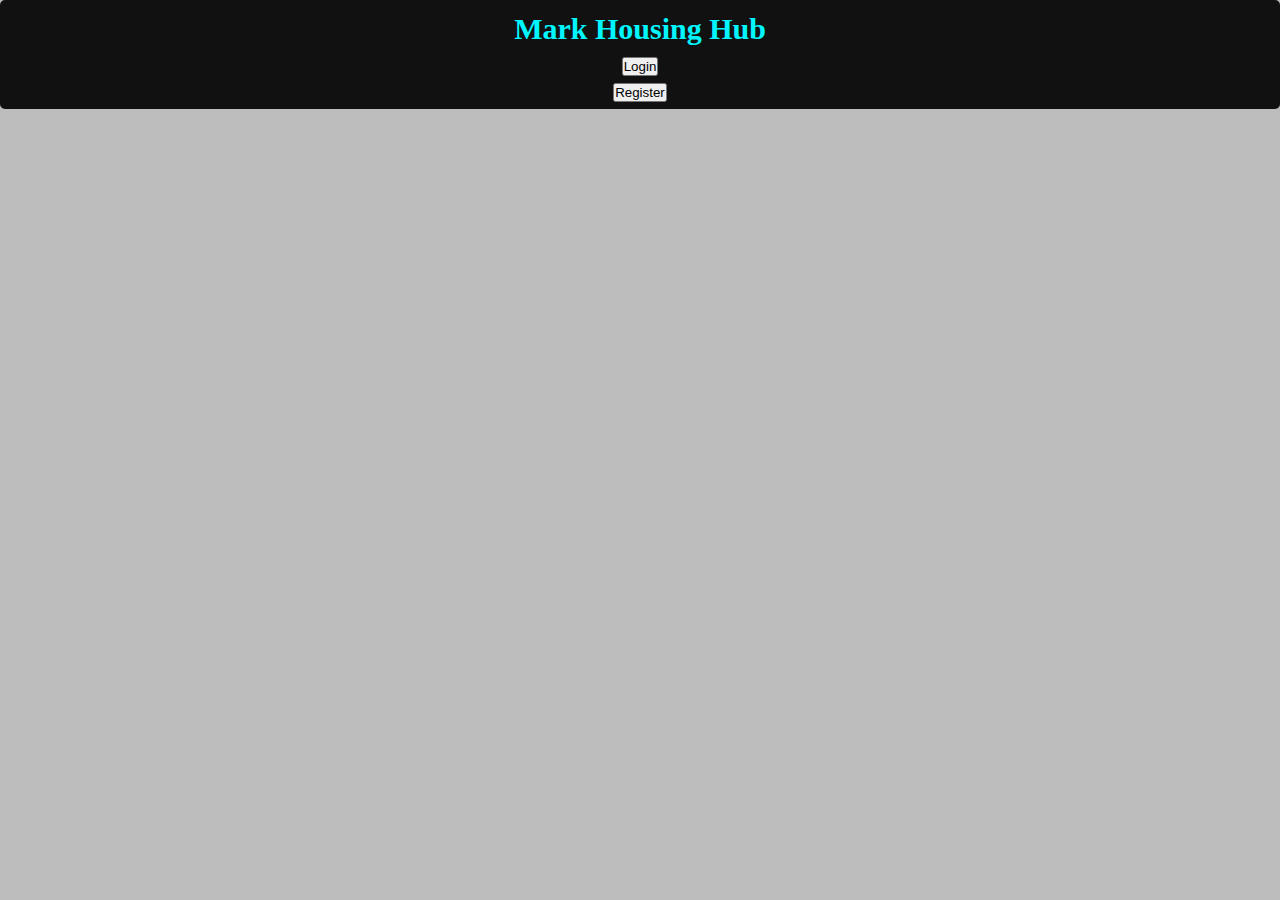
<file: index.html>
<!DOCTYPE html>
<html lang="en">
<head>
    <meta charset="UTF-8">
    <meta name="viewport" content="width=device-width, initial-scale=1.0">
    <title>cat 2</title>
    <link rel="stylesheet" href="style.css">
</head>
<body class="body">

    <header class="header">
        <h1>Mark Housing Hub</h1>
        <nav>
            <ul>
                <li><button onclick="location.href='login.html'">Login</button>  </li>
                <li><button onclick="location.href='register.html'">Register</button>  </li>
            </ul>
        </nav>
    </header>
    
</body>
</html>
</file>
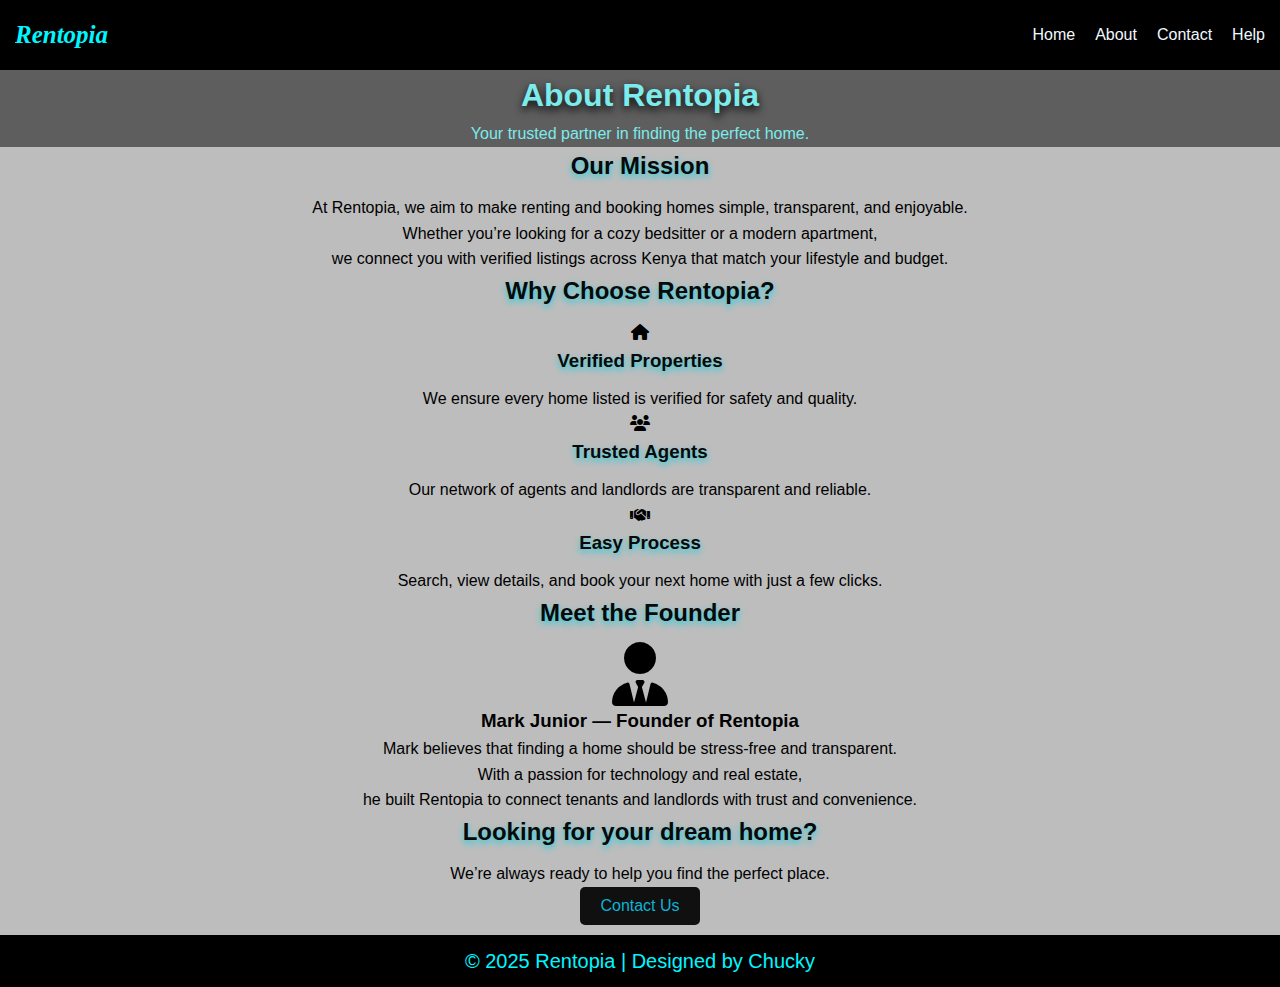
<file: about.html>
<!DOCTYPE html>
<html lang="en">
<head>
    <meta charset="UTF-8">
    <meta name="viewport" content="width=device-width, initial-scale=1.0">
    <title>about</title>
     <link rel="stylesheet" href="https://cdnjs.cloudflare.com/ajax/libs/font-awesome/6.5.0/css/all.min.css"/>

    <link rel="stylesheet" href="style.css"> 
</head>
<body class="body">

     <!--Navigation-->
    <header class="navbar">
      
        <div class="logo">Rentopia</div>
        <nav class="nav-links">
            <a href="home.html">Home</a>
            <a href="about.html">About</a>
            <a href="contact.html">Contact</a>
            <a href="help.html">Help</a>
        </nav>
    </header>

    <section class="welcome">
        <h1>About Rentopia</h1>
        <p>Your trusted partner in finding the perfect home.</p>
    </section>

    <section class="about-content">
        <h2>Our Mission</h2>
        <p>
            At Rentopia, we aim to make renting and booking homes simple, transparent, and enjoyable.<br> 
            Whether you’re looking for a cozy bedsitter or a modern apartment,<br> we connect you with 
            verified listings across Kenya that match your lifestyle and budget.
        </p>
    </section>

  <!--why-choose-us-->
    <section class="why-choose-us">
        <h2>Why Choose Rentopia?</h2>
        <div class="features">
            <div class="feature">
            <i class="fa fa-house"></i>
            <h3>Verified Properties</h3>
            <p>We ensure every home listed is verified for safety and quality.</p>
            </div>

            <div class="feature">
            <i class="fa fa-users"></i>
            <h3>Trusted Agents</h3>
            <p>Our network of agents and landlords are transparent and reliable.</p>
            </div>

            <div class="feature">
            <i class="fa fa-handshake"></i>
            <h3>Easy Process</h3>
            <p>Search, view details, and book your next home with just a few clicks.</p>
            </div>
        </div>
    </section>

    <section class="team">
        <h2>Meet the Founder</h2>
        <div class="founder">
            <i class="fa fa-user-tie fa-4x"></i>
            <h3><strong>Mark Junior</strong> — Founder of Rentopia</h3>
            <p>Mark believes that finding a home should be stress-free and transparent.<br> 
            With a passion for technology and real estate,<br> he built Rentopia to connect 
            tenants and landlords with trust and convenience.</p>
        </div>
    </section>

    <section class="contact-cta">
        <h2>Looking for your dream home?</h2>
        <p>We’re always ready to help you find the perfect place.</p>
        <a href="contact.html"><button class="contact-button">Contact Us</button></a>
    </section>


    <!--footer-->
    <footer class="footer">
        <p>&copy; 2025 Rentopia | Designed by Chucky</p>
    </footer>
    
</body>
</html>
</file>
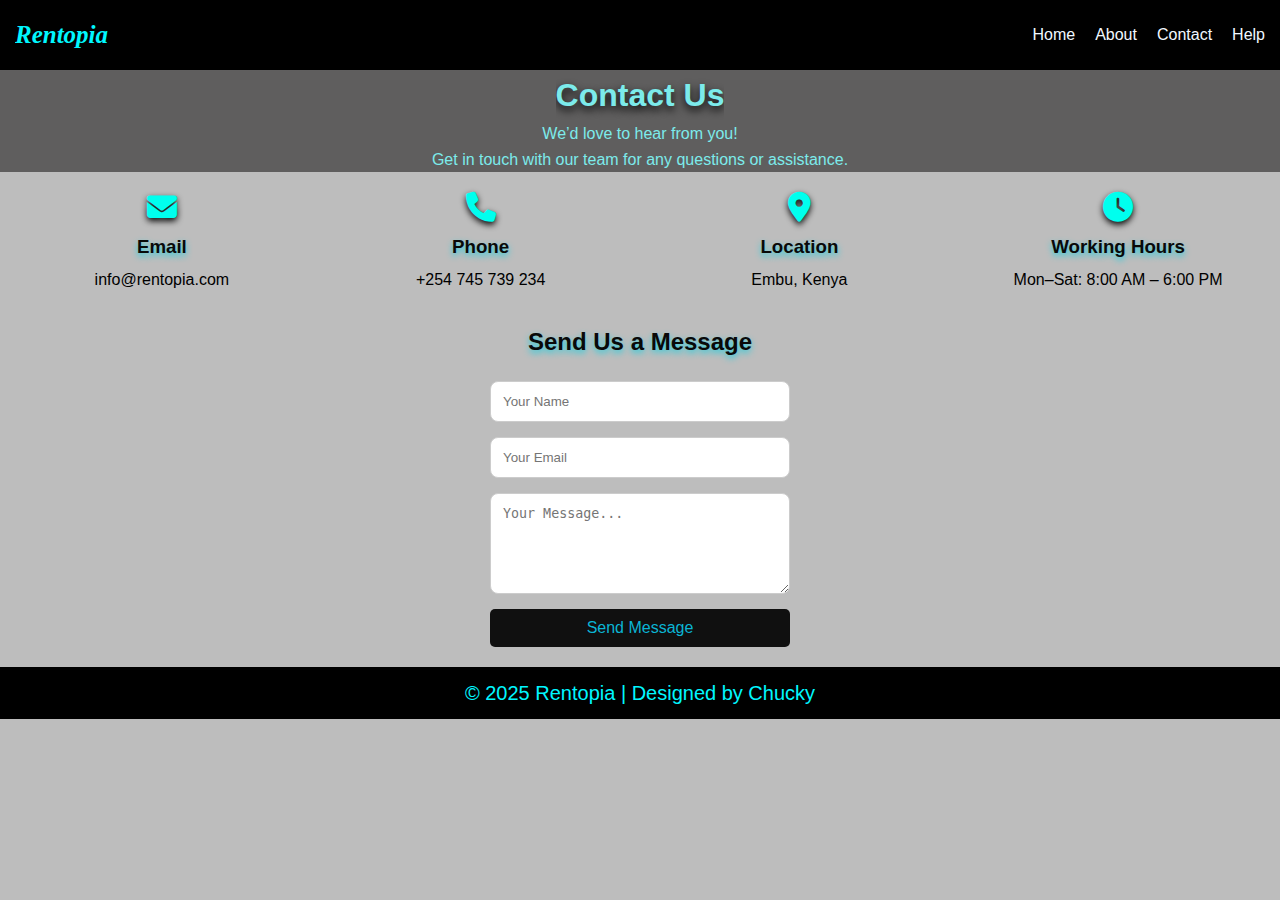
<file: contact.html>
<!DOCTYPE html>
<html lang="en">
<head>
    <meta charset="UTF-8">
    <meta name="viewport" content="width=device-width, initial-scale=1.0">
    <title>contact</title>
    <link rel="stylesheet" href="https://cdnjs.cloudflare.com/ajax/libs/font-awesome/6.5.0/css/all.min.css"/>

    <link rel="stylesheet" href="style.css">
</head>
<body class="body">

     <!--Navigation-->
    <header class="navbar">
      
        <div class="logo">Rentopia</div>
        <nav class="nav-links">
            <a href="home.html">Home</a>
            <a href="about.html">About</a>
            <a href="contact.html">Contact</a>
            <a href="help.html">Help</a>
        </nav>
    </header>

    <section class="welcome">
        <h1 class="anime-h1">Contact Us</h1>
        <p class="anime-p">We’d love to hear from you!<br> Get in touch with our team for any questions or assistance.</p>
    </section>

    <section class="contact-info">
        <div class="info-box">
            <i class="fa fa-envelope"></i>
            <h3>Email</h3>
            <p>info@rentopia.com</p>
        </div>

        <div class="info-box">
            <i class="fa fa-phone"></i>
            <h3>Phone</h3>
            <p>+254 745 739 234</p>
        </div>

        <div class="info-box">
            <i class="fa fa-location-dot"></i>
            <h3>Location</h3>
            <p>Embu, Kenya</p>
        </div>

        <div class="info-box">
            <i class="fa fa-clock"></i>
            <h3>Working Hours</h3>
            <p>Mon–Sat: 8:00 AM – 6:00 PM</p>
        </div>
    </section>

    <section class="contact-form">
        <h2>Send Us a Message</h2>
        <form>
            <input type="text" name="name" placeholder="Your Name" required>
            <input type="email" name="email" placeholder="Your Email" required>
            <textarea name="message" rows="5" placeholder="Your Message..." required></textarea>
            <button type="submit" class="btn">Send Message</button>
        </form>
    </section>


    <!--footer-->
    <footer class="footer">
        <p>&copy; 2025 Rentopia | Designed by Chucky</p>
    </footer>
    
</body>
</html>
</file>
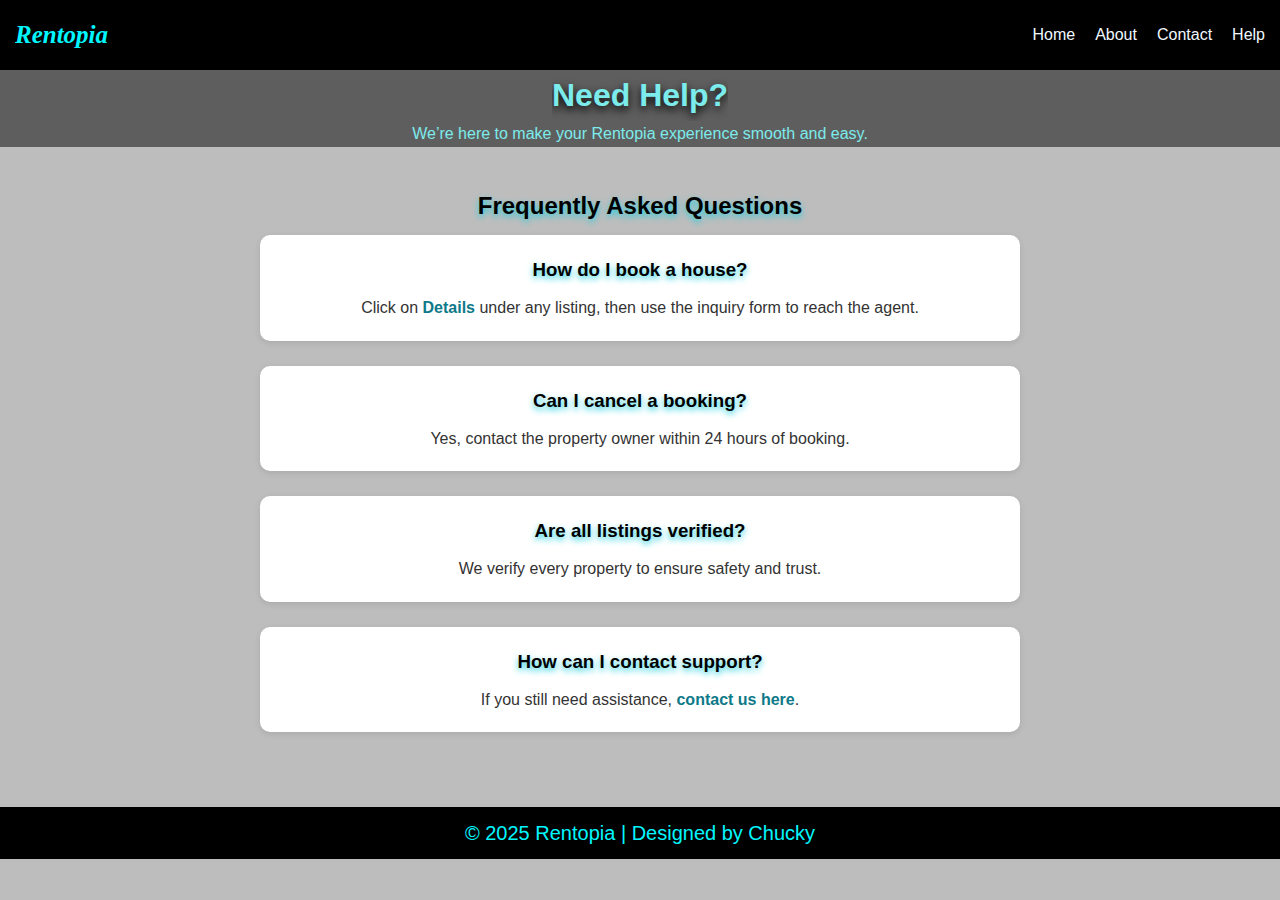
<file: help.html>
<!DOCTYPE html>
<html lang="en">
<head>
    <meta charset="UTF-8">
    <meta name="viewport" content="width=device-width, initial-scale=1.0">
    <title>help</title>
     <link rel="stylesheet" href="https://cdnjs.cloudflare.com/ajax/libs/font-awesome/6.5.0/css/all.min.css"/>

    <link rel="stylesheet" href="style.css">
</head>
<body class="body">

     <!--Navigation-->
    <header class="navbar">
      
        <div class="logo">Rentopia</div>
        <nav class="nav-links">
            <a href="home.html">Home</a>
            <a href="about.html">About</a>
            <a href="contact.html">Contact</a>
            <a href="help.html">Help</a>
        </nav>
    </header>

    <!-- Help Header -->
    <section class="welcome">
        <h1 class="anime-h1">Need Help?</h1>
        <p class="anime-p">We’re here to make your Rentopia experience smooth and easy.</p>
    </section>

    <!-- FAQs Section -->
    <section class="faqs">
        <h2>Frequently Asked Questions</h2>
        <div class="faq-item">
            <h3>How do I book a house?</h3>
            <p>Click on <a href="home.html"><b>Details</b></a> under any listing, then use the inquiry form to reach the agent.</p>
        </div>
        <div class="faq-item">
            <h3>Can I cancel a booking?</h3>
            <p>Yes, contact the property owner within 24 hours of booking.</p>
        </div>
        <div class="faq-item">
            <h3>Are all listings verified?</h3>
            <p>We verify every property to ensure safety and trust.</p>
        </div>
        <div class="faq-item">
            <h3>How can I contact support?</h3>
            <p>If you still need assistance, <a href="contact.html">contact us here</a>.</p>
        </div>
    </section>

    <!--footer-->
    <footer class="footer">
        <p>&copy; 2025 Rentopia | Designed by Chucky</p>
    </footer>
    
</body>
</html>
</file>
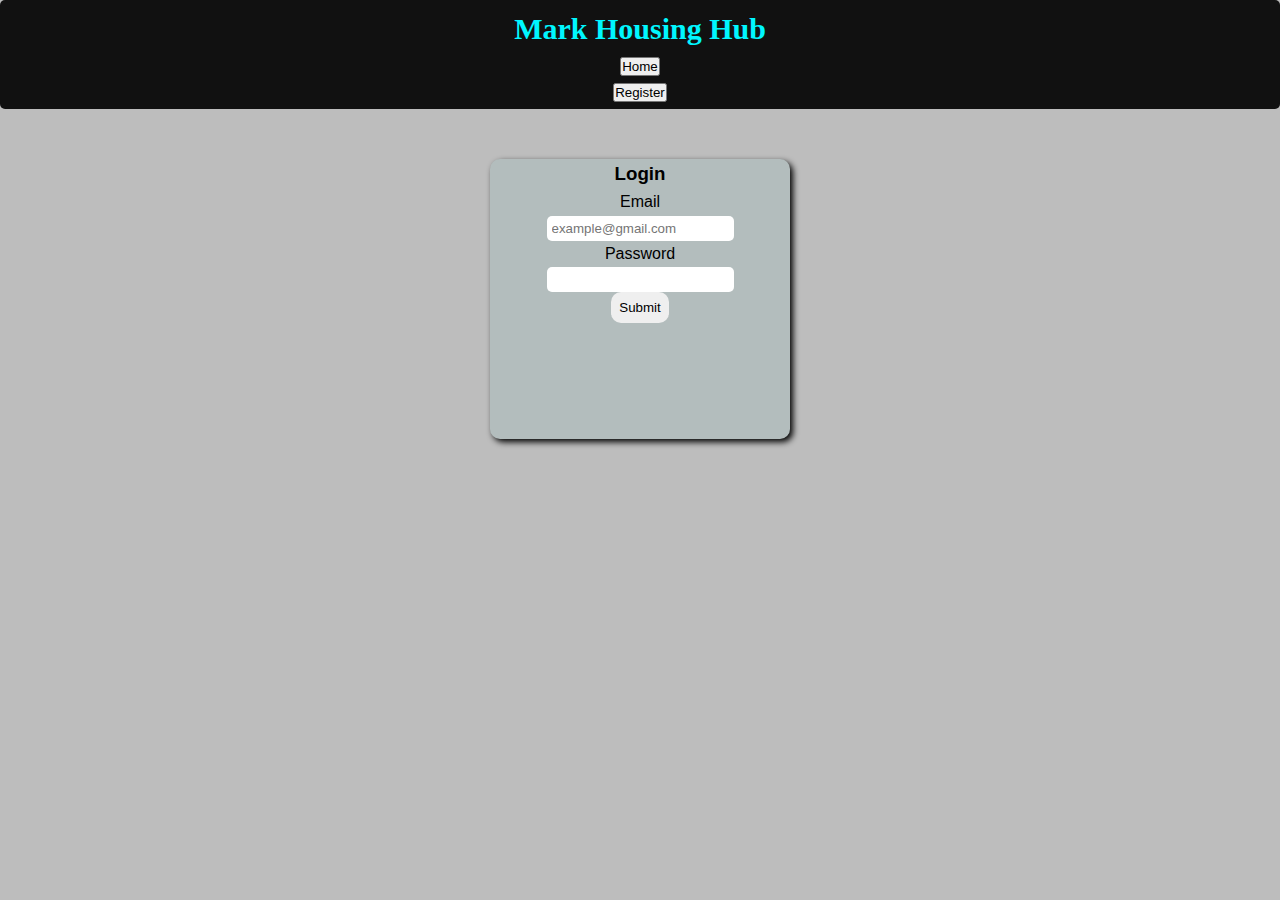
<file: login.html>
<!DOCTYPE html>
<html lang="en">
<head>
    <meta charset="UTF-8">
    <meta name="viewport" content="width=device-width, initial-scale=1.0">
    <title>login</title>
    <link rel="stylesheet" href="style.css">
</head>
<body class="body">

    <header class="header">
        <h1>Mark Housing Hub</h1>
        <nav>
            <ul>
                <li><button onclick="location.href='index.html'">Home</button>  </li>
                <li><button onclick="location.href='register.html'">Register</button>  </li>
            </ul>
        </nav>
    </header>

    <main>
        <div class="login-box">
            <h3>Login</h3>
            <form class="login-form">
                <label>Email</label><br>
                <input type="text" name="email" placeholder="example@gmail.com" required><br> 
                <label>Password</label><br>
                <input type="password" name="password" required><br>
                <button class="btn" type="submit">Submit</button>
            </form>
        </div>
    </main>
</body>
</html>
</file>
<file: style.css>
*{
    margin: 0;
    padding: 0;
    box-sizing: border-box; 
}
.body{
    background-color: rgba(32, 30, 30, 0.295);
    text-align: center;
    font-family: "Poppins", sans-serif;
    line-height: 1.6;
}

.header{
    background-color: rgba(8, 8, 8, 0.952);
    padding: 5px;
    text-align: center;
    border-radius: 5px;
}
.header h1{
    color: #00f7ff;
    font-family: "Playfair Display", serif;
    font-weight: 700;
    font-size: 30px;
}

/* Navigation Styles for  login and registration */
.nav1{
    gap: 20px;
    display: flex;
    justify-content: center;
    text-align: center;
    cursor: pointer;
}

.nav1 a{
    text-decoration: none;
    color:aliceblue;
    transition: color 0.3s;
}

.nav1 a:hover{
    color:rgb(137, 197, 250)
}
    
.login-box{
    background-color: rgba(74, 184, 184, 0.089);
    width: 300px;
    height: 280px;
    margin:auto;
    margin-top: 50px;
    border-radius: 10px;
    box-shadow: 3px 3px 6px black;
}
.login-form input{
    padding: 5px;
    border: none;
    border-radius: 5px;
    outline: none;
}
.register-box{
    background-color: rgba(74, 184, 184, 0.089);
    width: 300px;
    height: 320px;
    margin:auto;
    border-radius: 10px;
    margin-top: 50px;
    box-shadow: 3px 3px 6px black;
}
.register-form input{
    padding: 5px;
    border: 2;
    border-radius: 5px;
    outline: none;
}
.btn{
    padding: 8px;
    outline: none;
    border: none;
    border-radius: 10px;
}
.btn:hover{
    background-color: rgba(0, 162, 255, 0.274);
    padding: 10px;
    cursor: pointer;
}
.logo {
    font-style: italic;
    font-family: "Playfair Display", serif;
    font-weight: 700;
    font-size: 25px;
    color: #00f7ff;

    white-space: nowrap;    /* Prevent wrapping */
    overflow: hidden;       /* Hide overflowing text */
    
    /* Combined animation: type + erase */
    animation: typingErase 9s steps(30, end) infinite;
}

/* Typing and erasing effect */
@keyframes typingErase {
    0%, 15% {
        width: 0ch; /* start invisible */
    }
    40%, 55% {
        width: 8ch; /* fully typed */
    }
    100% {
        width: 0ch; /* erased completely */
    }
}
.anime-h1{
    white-space: nowrap;
    overflow: hidden;
    text-shadow: 0 0 10px #00f7ff, 0 0 20px #00f7ff;
    border-right: none; /* no cursor */
    
    /* Combined animation: type + erase */
    animation: typing 2s steps(30, end) forwards;
}
/* Typing effect , type only, no erase*/ 
@keyframes typing {
    0% { width: 0ch; }
    100% { width: 100%; }
}
.anime-p{
    display: inline-block;
    white-space: nowrap;
    overflow: hidden;
    border-right: none; /* no cursor */
    
    /* Combined animation: type + erase */
    animation: typingP 3s steps(51, end) forwards;
}
/* Typing effect , type only, no erase*/ 
@keyframes typingP {
    0% { width: 0ch; }
    100% { width: 51ch; }
}

.navbar{
    background-color: black;
    display: flex;
    justify-content: space-between;
    align-items: center;
    color: aliceblue;
    padding: 15px;
    position: sticky;
    z-index: 10;
}

.nav-links{
    gap: 20px;
    display: flex;
}

.nav-links a{
    text-decoration: none;
    color:aliceblue;
    transition: color 0.3s;
}

/* General typing  */
.typing {
    white-space: nowrap;
    overflow: hidden;
    display: inline-block;
    color: #00f7ff;
    border-right: none; /* no cursor */
    animation: glow 2s ease-in-out infinite alternate;
}

/* Typing animation */
@keyframes typingH2 {
    0% { width: 0ch; }
    100% { width: 100%; }
}

@keyframes typingH1 {
    0% { width: 0ch; }
    100% { width: 100%; }
}

/* Specific typing animations with delays */
#greeting {
    width: 0ch;
    animation: typingH2 2s steps(20, end) forwards;
}

#welcome-h1 {
    width: 0ch;
    animation: typingH1 2.5s steps(25, end) forwards;
    animation-delay: 2.0s, 0s; /* starts after h2 finishes */
}


#greeting{
    color: #00f7ff;
    font-size: 25px;
    font-family: "Playfair Display", serif;
    font-weight: 600;
}

.nav-links a:hover{
    color:rgb(137, 197, 250)
}

.welcome{
    background-color: rgb(95, 94, 94);
    justify-content: center;
    align-items: center;
    text-align: center;
    display: flex;
    flex-direction: column;
}

.welcome h1{
    color:rgb(124, 235, 235);
    text-shadow: #040404 0 4px 8px;
}

.welcome p{
    color:rgb(124, 235, 235);
}

.search{
    display: flex;
    justify-content: center;
    align-items: center;
    padding: 20px 0;
}

.search-box{
    display: flex;
    align-items: center;
    gap: 5px;
    background-color: rgb(124, 235, 235);
    padding: 10px 15px;
    border-radius: 50px;
    box-shadow: 0 4px 10px rgba(0, 0, 0, 0.733);
    transition: all 0.3s ease;
    width: 90%;
    max-width: 500px;
}

.search-box input{
    flex:1;
    border: none;
    outline: none;
    font-size:16px;
    padding: 8px;
    background: transparent;
}

.search-box:hover {
  box-shadow: 0 6px 16px rgba(0, 0, 0, 0.788);
}

.search-icon {
  color: #0c0b0b;
  font-size: 18px;
}

.search-box select {
    border: none;
    border-radius: 20px;
    padding: 6px 12px;
    font-size: 14px;
    cursor: pointer;
    transition: background 0.3s ease;
    outline: none;
    background-color: rgba(189, 241, 241, 0.945);
}

.search-box select:hover {
  background: rgba(32, 30, 30, 0.295);
}

.homes{
    text-align: center;
    padding: 15px;
}

.homes h2{
    font-size: 35px;
    margin-bottom: 10px;
    font-family: "Playfair Display", serif;
    font-weight: 700;
    color: #141616;
    text-shadow: 0 4px 8px rgba(7, 194, 207, 0.801);
}

.homes-grid{
    display: grid;
    grid-template-columns: repeat(3, 1fr);
    gap: 15px;
    justify-items: center;
}

@media screen and (max-width:600px){
    .homes-grid{
        grid-template-columns: repeat(2, 1fr);
    }
}

.homes-card{
    background-color: black;
    border-radius: 10px;
    box-shadow: 0 4px 10px rgba(0, 0, 0, 0.733);
    padding: 10px;
    width: 100%;
    max-width: 300px;
    transition: transform 0.3s ease, box-shadow 0.3s ease;
}

.homes-card:hover{
    transform: translateY(-5px);
    box-shadow: 0 6px 14px rgba(0, 0, 0, 0.568);
}

.homes-card img{
    width: 100%;
    border-radius: 10px;
}

.homes-card h3{
    font-size: 1.2rem;
    margin-bottom: 5px;
    color: #00f7ff;
}

.homes-card p {
    font-size: 1rem;
    margin-bottom: 5px;
    color: aquamarine;
}

.details{
    background-color: rgba(44, 227, 252, 0.281);
    color:aliceblue;
    padding: 0.5rem 1rem;
    border: none;
    border-radius: 8px;
    cursor:pointer;
    transition: all 0.3s ease;
}

.details:hover{
    background-color: rgba(18, 156, 236, 0.897);
}

.footer{
    background-color: black;
    color: #00f7ff;
    font-size: 20px;
    padding: 10px;
    margin-top: 10px;
    bottom: 0;
    width: 100%;
}
.footer2{
    background-color: black;
    color: #00f7ff;
    font-size: 20px;
    padding: 10px;
    margin-top: 10px;
    bottom: 0;
    width: 100%;
    position: absolute;
}

.image-gallery {
    max-width: 900px;
    margin: 20px auto;
    position: relative;
}

.image-container {
    position: relative;
    overflow: hidden;
    border-radius: 12px;
}

.image-thumbnails {
    display: flex;
    transition: transform 1.1s ease;
    gap: 10px;
}

.image-thumbnails img {
    width: 100%;
    max-width: 950px;
    flex-shrink: 0;
    object-fit: cover;
    border-radius: 15px;
    height: 300px;
    border-top: 2px solid rgb(5, 228, 244);
    border-bottom: 2px solid rgb(9, 9, 9);
    border-right: 2px solid rgb(7, 206, 246);
    border-left: 2px solid rgb(9, 9, 9);
}

.prev, .next {
    position: absolute;
    top: 50%;
    transform: translateY(-50%);
    background: rgba(255,255,255,0.7);
    border: none;
    padding: 10px;
    border-radius: 50%;
    cursor: pointer;
    font-size: 20px;
    z-index: 10;
}

.prev:hover, .next:hover {
    background: rgba(16, 16, 15, 0.9);
    color: #fff;
}

.prev {
    left: 10px;
}

.next {
    right: 10px;
}

.description h2{
    color: #090909;
    text-shadow: #21cfdf 0 3px 6px;
    margin-bottom: 10px;
}
.description p{
    color: #040404;
    font-size: 18px;
    margin-bottom: 10px;
    font-style: oblique;
}

.contact-button{
    background-color: #101010;
    color: rgba(10, 206, 240, 0.875);
    border: none;
    padding: 10px 20px;
    border-radius: 5px;
    cursor: pointer;
    font-size: 16px;
    transition: background-color 0.3s ease;
}
.contact-button:hover{
    background-color: #07e9e9;
    color:#040404;
}
.about-content h2{
    color: #090909;
    text-shadow: #21cfdf 0 3px 6px;
    margin-bottom: 10px;
}

.team h2{
    color: #090909;
    text-shadow: #21cfdf 0 3px 6px;
    margin-bottom: 10px;
}

.contact-cta h2{
    color: #090909;
    text-shadow: #21cfdf 0 3px 6px;
    margin-bottom: 10px;
}
.why-choose-us h2{
    color: #090909;
    text-shadow: #21cfdf 0 3px 6px;
    margin-bottom: 10px;
}
.features h3{
    color: #090909;
    text-shadow: #21cfdf 0 3px 6px;
    margin-bottom: 10px;
}
.features ul li i{
    color: #0e0e0e;
    margin-right: 8px;
    font-size: 14px;
    text-shadow: #df6a21 0 3px 6px;
}

/* Inquiry Form */
.inquiry h3{
    color: #090909;
    text-shadow: #21cfdf 0 3px 6px;
    padding: 10px;
}

.inquiry-form input, .inquiry-form textarea {
    width: 80%;
    padding: 8px;
    margin: 5px 0;
    border: 1px solid #12eef6;
    border-radius: 5px;
    font-size: 16px;
    outline: none;
}

.inquiry-form button {
    background-color: #101010;
    color: rgba(10, 206, 240, 0.875);
    border: none;
    padding: 10px 20px;
    border-radius: 5px;
    cursor: pointer;
    font-size: 16px;
    transition: background-color 0.3s ease;
}
.inquiry-form button:hover{
    background-color: #07e9e9;
    color:#040404;
}

.contact-info {
  display: grid;
  grid-template-columns: repeat(auto-fit, minmax(200px, 1fr));
  gap: 15px;
  padding: 20px 10px;
  text-align: center;
}

.info-box i {
  font-size: 30px;
  color: #00ffee;
  margin-bottom: 10px;
  text-shadow: #090909 0 3px 6px;
}

.info-box h3 {
  color: #090909;
  text-shadow: #21cfdf 0 3px 6px;
  margin-bottom: 5px;
}

.contact-form {
  text-align: center;
  padding: 10px 5px;
}

.contact-form h2 {
  color: #090909;
  text-shadow: #21cfdf 0 3px 6px;
  margin-bottom: 20px;
}

.contact-form form {
  max-width: 300px;
  margin: auto;
  display: flex;
  flex-direction: column;
  gap: 15px;
}

.contact-form input, .contact-form textarea {
  width: 100%;
  padding: 12px;
  border-radius: 8px;
  border: 1px solid #ccc;
  outline: none;
}

.contact-form button {
    background-color: #101010;
    color: rgba(10, 206, 240, 0.875);
    border: none;
    padding: 10px 20px;
    border-radius: 5px;
    cursor: pointer;
    font-size: 16px;
    transition: background-color 0.3s ease;
}
.contact-form button:hover{
    background-color: #07e9e9;
    color:#040404;
}

.faqs {
    max-width: 800px;
    margin: 0 auto;
    padding: 40px 20px;
}

.faq-item {
    margin-bottom: 25px;
    background: #fff;
    padding: 20px;
    border-radius: 10px;
    box-shadow: 0 2px 6px rgba(0,0,0,0.1);
}

.faq-item h3, .faqs h2 {
    margin-bottom: 10px;
    text-shadow: #21cfdf 0 3px 6px;
}

.faq-item p {
    color: #333;
    line-height: 1.6;
}

.faq-item a {
    color: #0e7989;
    text-decoration: none;
    font-weight: bold;
}

.faq-item a:hover {
    text-decoration: underline;
}
</file>
